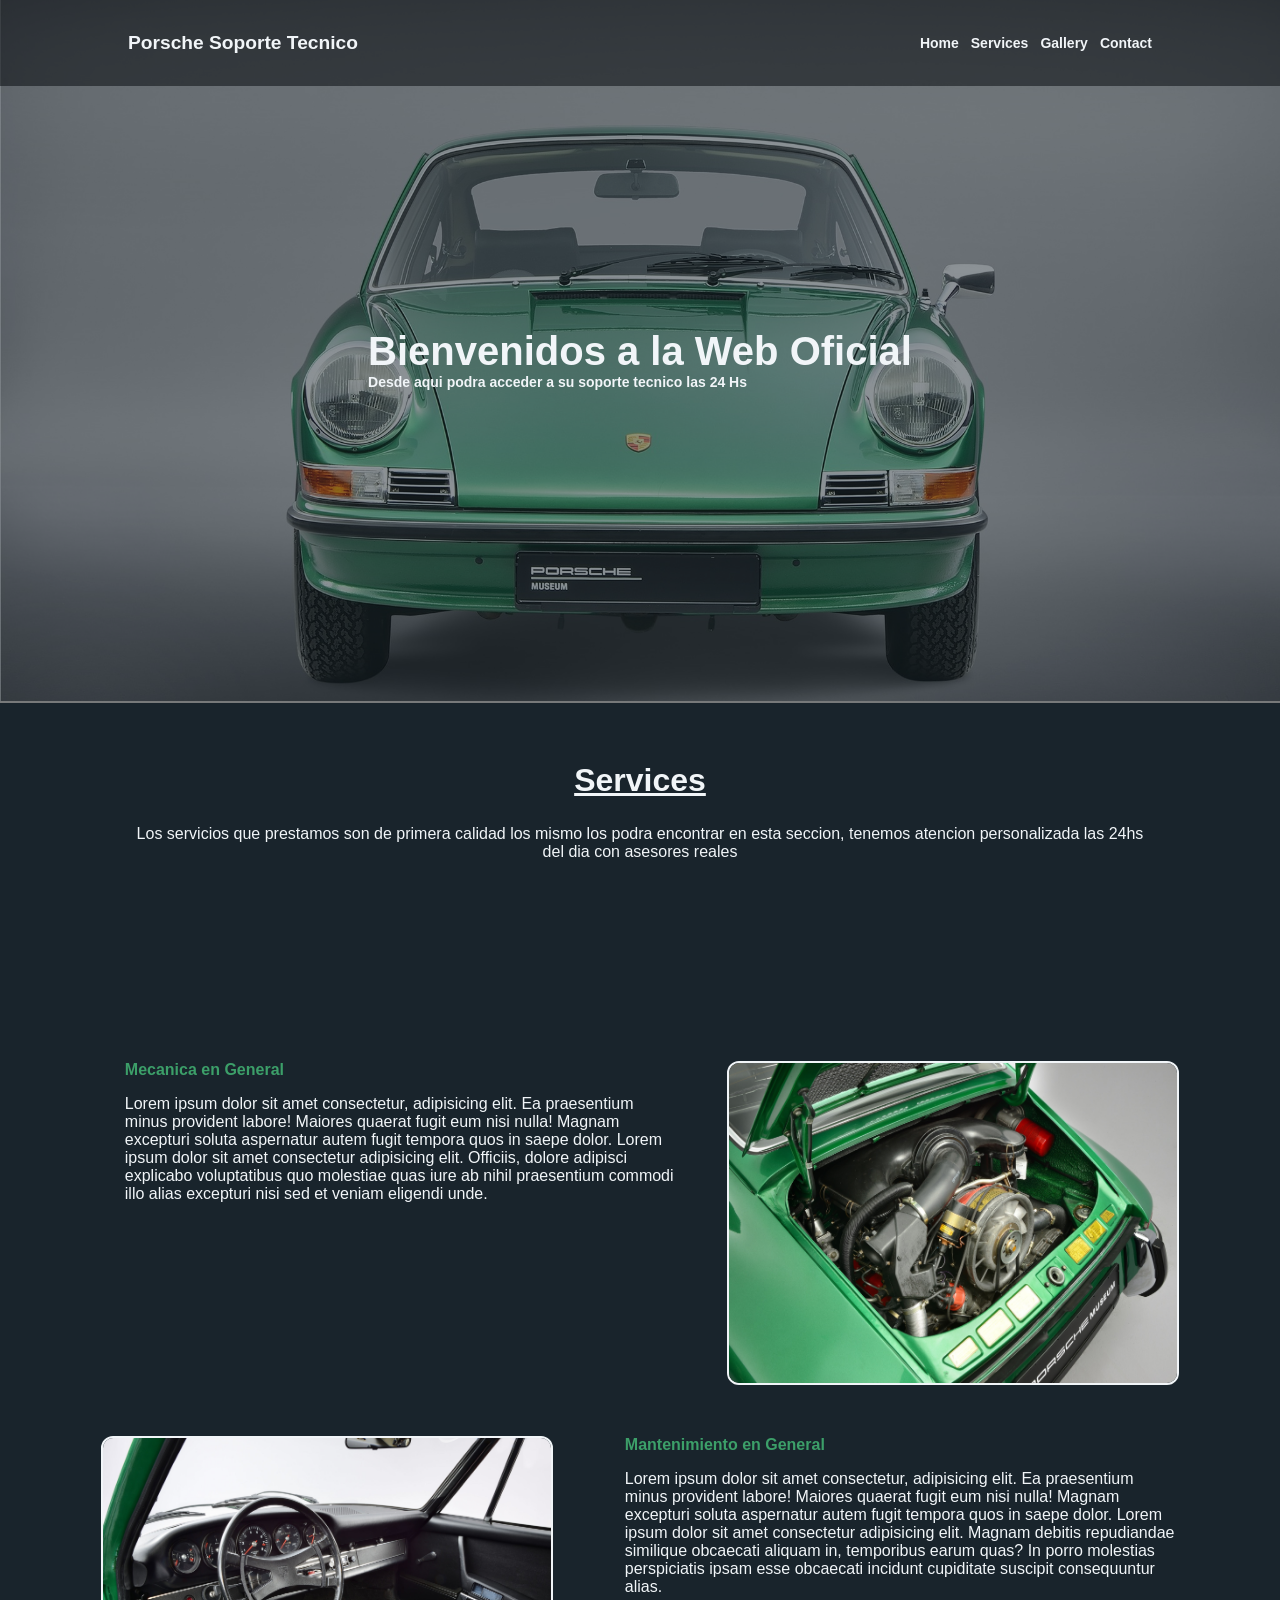
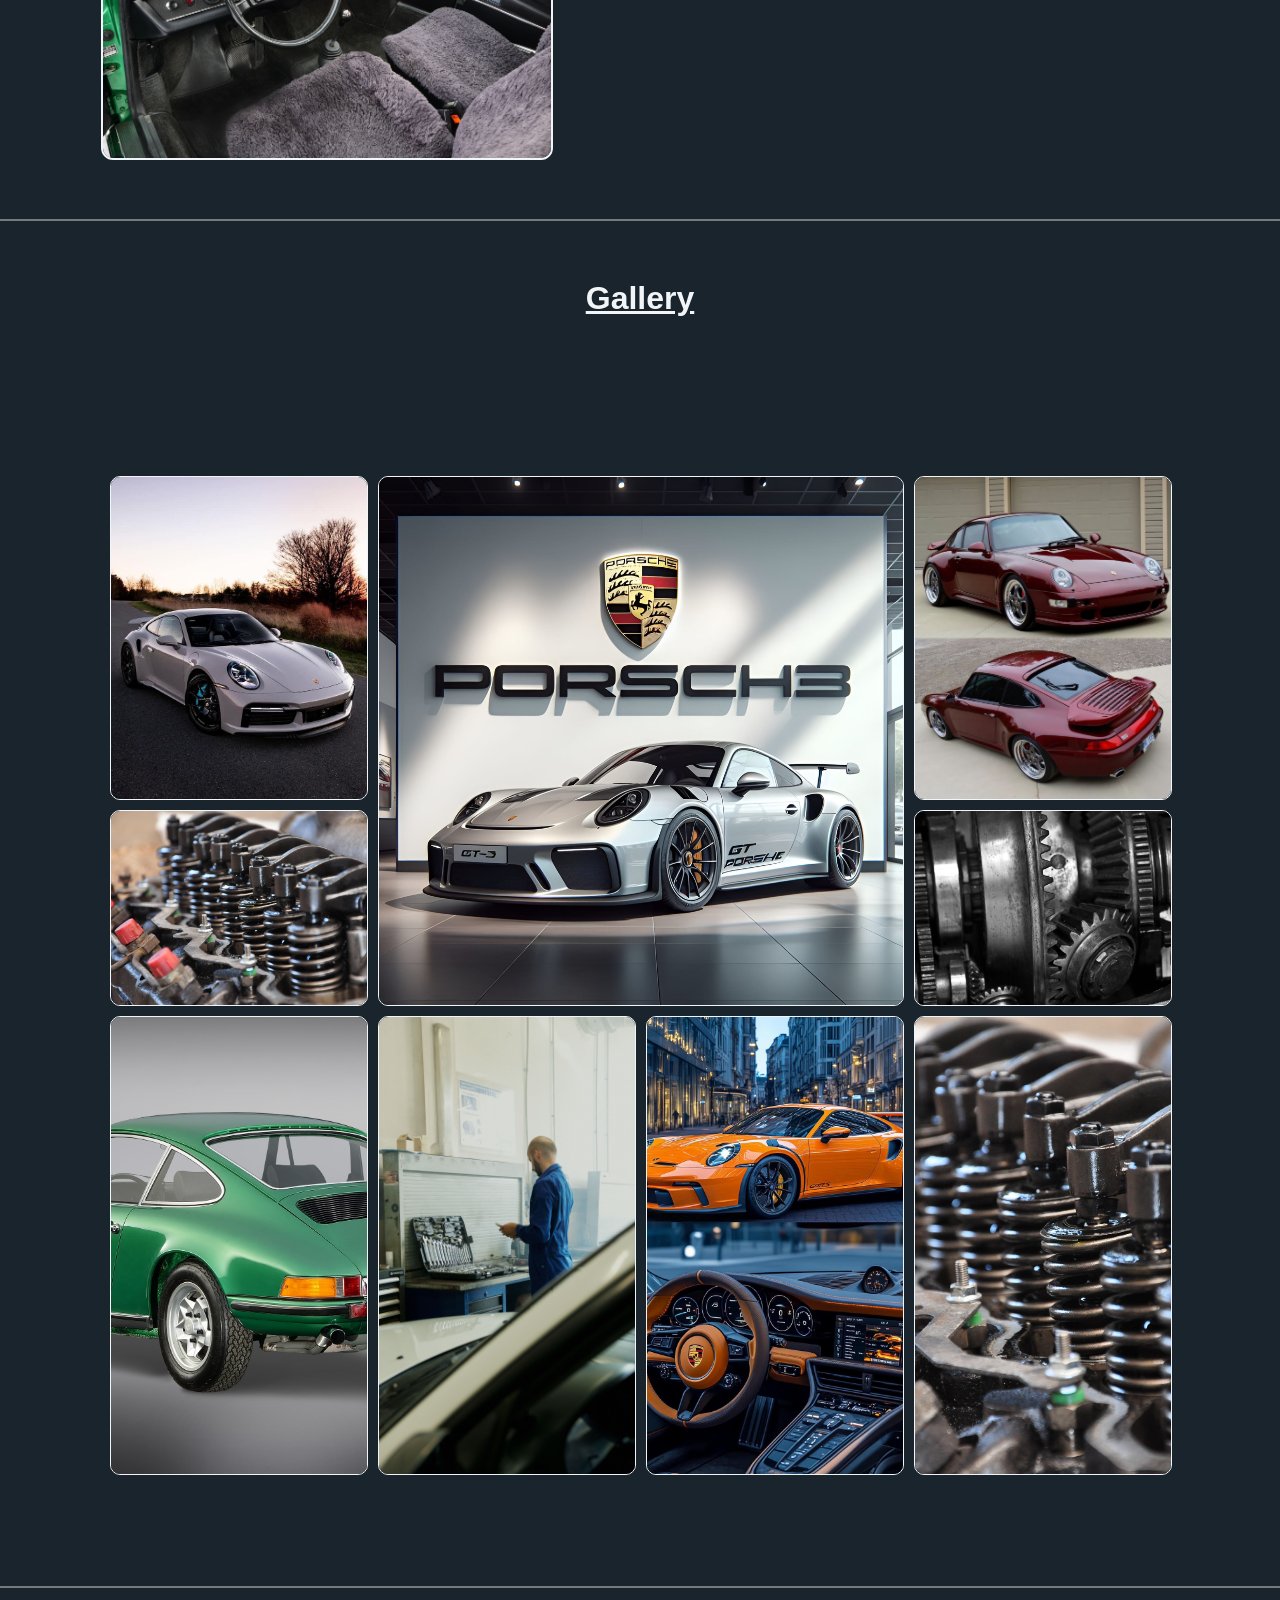
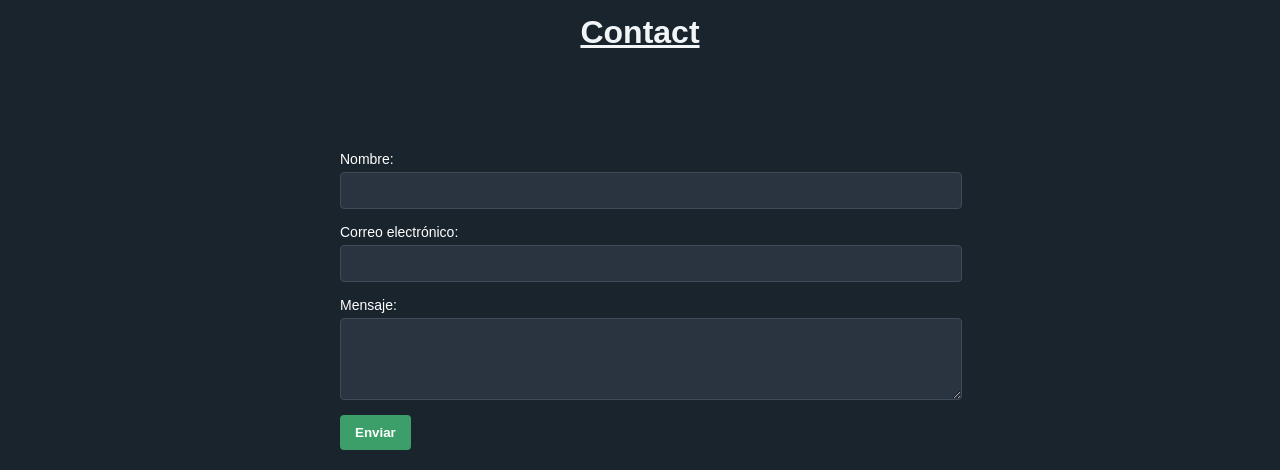
<file: index.html>
<!DOCTYPE html>
<!--[if lt IE 7]>      <html class="no-js lt-ie9 lt-ie8 lt-ie7"> <![endif]-->
<!--[if IE 7]>         <html class="no-js lt-ie9 lt-ie8"> <![endif]-->
<!--[if IE 8]>         <html class="no-js lt-ie9"> <![endif]-->
<!--[if gt IE 8]>      <html class="no-js"> <!--<![endif]-->
<html>
    <head>
        <meta charset="utf-8">
        <meta http-equiv="X-UA-Compatible" content="IE=edge">
        <title>LANDING PAGE PORSCHE</title>
        <meta name="description" content="">
        <meta name="viewport" content="width=device-width, initial-scale=1">
        <link rel="stylesheet" href="styles/index.css">
    </head>
    <body>
        <header>
            <nav>
                <div class="container flexbox flexbox--centered-sides">
                    <div class="title">Porsche Soporte Tecnico</div>
                    <ul class="list d-flex gap-3">
                        <li><a href="#" class="link interactive">Home</a></li>
                        <li><a href="#" class="link interactive">Services</a></li>
                        <li><a href="#" class="link interactive">Gallery</a></li>
                        <li><a href="#" class="link interactive">Contact</a></li>
                    </ul>
                </div>
            </nav>
        </header>
        <main>
            <!-- HOME -->
            <section class="banner flexbox flexbox--center">
                <img src="../1-practica/images/background.jpg" 
                     alt="DinoDev AI banner" width="1280" height="720" 
                     class="img img--background">
                <div id="content">
                    <h1 class="title_section title--xl">Bienvenidos a la Web Oficial</h1>
                    <p class="title_section text--sm">Desde aqui podra acceder a su soporte tecnico las 24 Hs</p>
                </div>
            </section>
            <!-- SERVICES-->
            <section class="section">
                <div class="container g-layout g-layout--auto-fit-columns gap-4 text-section-service">
                    <h1 class="title_section">Services</h1>
                    <div class="card">
                        <div class="card__body">
                            <p class="text text">Los servicios que prestamos son de primera calidad los mismo los podra encontrar en esta seccion, tenemos atencion personalizada las 24hs del dia con asesores reales</p>
                        </div>
                    </div>
                </div>
                <div class="flex_container">
                    <div class="flex_item">
                        <h4>Mecanica en General</h4>
                        <p>Lorem ipsum dolor sit amet consectetur, adipisicing elit. Ea praesentium minus provident labore! Maiores quaerat fugit eum nisi nulla! Magnam excepturi soluta aspernatur autem fugit tempora quos in saepe dolor. Lorem ipsum dolor sit amet consectetur adipisicing elit. Officiis, dolore adipisci explicabo voluptatibus quo molestiae quas iure ab nihil praesentium commodi illo alias excepturi nisi sed et veniam eligendi unde.</p>
                    </div>
                    <div class="flex_item">
                        <img src="../1-practica/images/services_1.jpg" 
                             alt="no se encontro el recurso" 
                             srcset="" 
                             class="services_img1">
                    </div>
                </div>
                <div class="flex_container">
                    <div class="flex_item">
                        <img src="../1-practica/images/services_2.jpg" 
                             alt="no se encontro el recurso" 
                             srcset="" 
                             class="services_img1">
                    </div>
                    <div class="flex_item">
                        <h4>Mantenimiento en General</h4>
                        <p>Lorem ipsum dolor sit amet consectetur, adipisicing elit. Ea praesentium minus provident labore! Maiores quaerat fugit eum nisi nulla! Magnam excepturi soluta aspernatur autem fugit tempora quos in saepe dolor. Lorem ipsum dolor sit amet consectetur adipisicing elit. Magnam debitis repudiandae similique obcaecati aliquam in, temporibus earum quas? In porro molestias perspiciatis ipsam esse obcaecati incidunt cupiditate suscipit consequuntur alias.</p>
                    </div>
                </div>
            </section>
            <!-- GALLERY -->
            <section class="section">
                <div class="container g-layout g-layout--auto-fit-columns gap-4 text-section-gallery">
                    <h1 class="title_section">Gallery</h1>
                </div>
                <div class="gallery">
                    <img src="../1-practica/images/gallery_1.jpg" alt="">
                    <img src="../1-practica/images/gallery_5.jpg" alt="">
                    <img src="../1-practica/images/gallery_7.jpg" alt="">
                    <img src="../1-practica/images/gallery_4.jpg" alt="">
                    <img src="../1-practica/images/gallery_2.jpg" alt="">
                    <img src="../1-practica/images/gallery_6.jpg" alt="">
                    <img src="../1-practica/images/gallery_3.jpg" alt="">
                    <img src="../1-practica/images/gallery_8.jpg" alt="">
                    <img src="../1-practica/images/gallery_4.jpg" alt="">
                </div>
            </section>
            <section>
                <div class="container g-layout g-layout--auto-fit-columns gap-4 text-section-gallery">
                    <h1 class="title_section">Contact</h1>
                </div>
                <section class="contact-section">
                    <form class="contact-form">
                        <div class="form-group">
                        <label for="nombre">Nombre:</label>
                        <input type="text" id="nombre" name="nombre">
                        </div>
                        
                        <div class="form-group">
                        <label for="correo">Correo electrónico:</label>
                        <input type="email" id="correo" name="correo">
                        </div>
                        
                        <div class="form-group">
                        <label for="mensaje">Mensaje:</label>
                        <textarea id="mensaje" name="mensaje" rows="4"></textarea>
                        </div>
                        
                        <button type="submit" class="btn-enviar">Enviar</button>
                    </form>
                    </section>
            </section>
        </main>
        <script src="" async defer></script>
    </body>
</html>
</file>
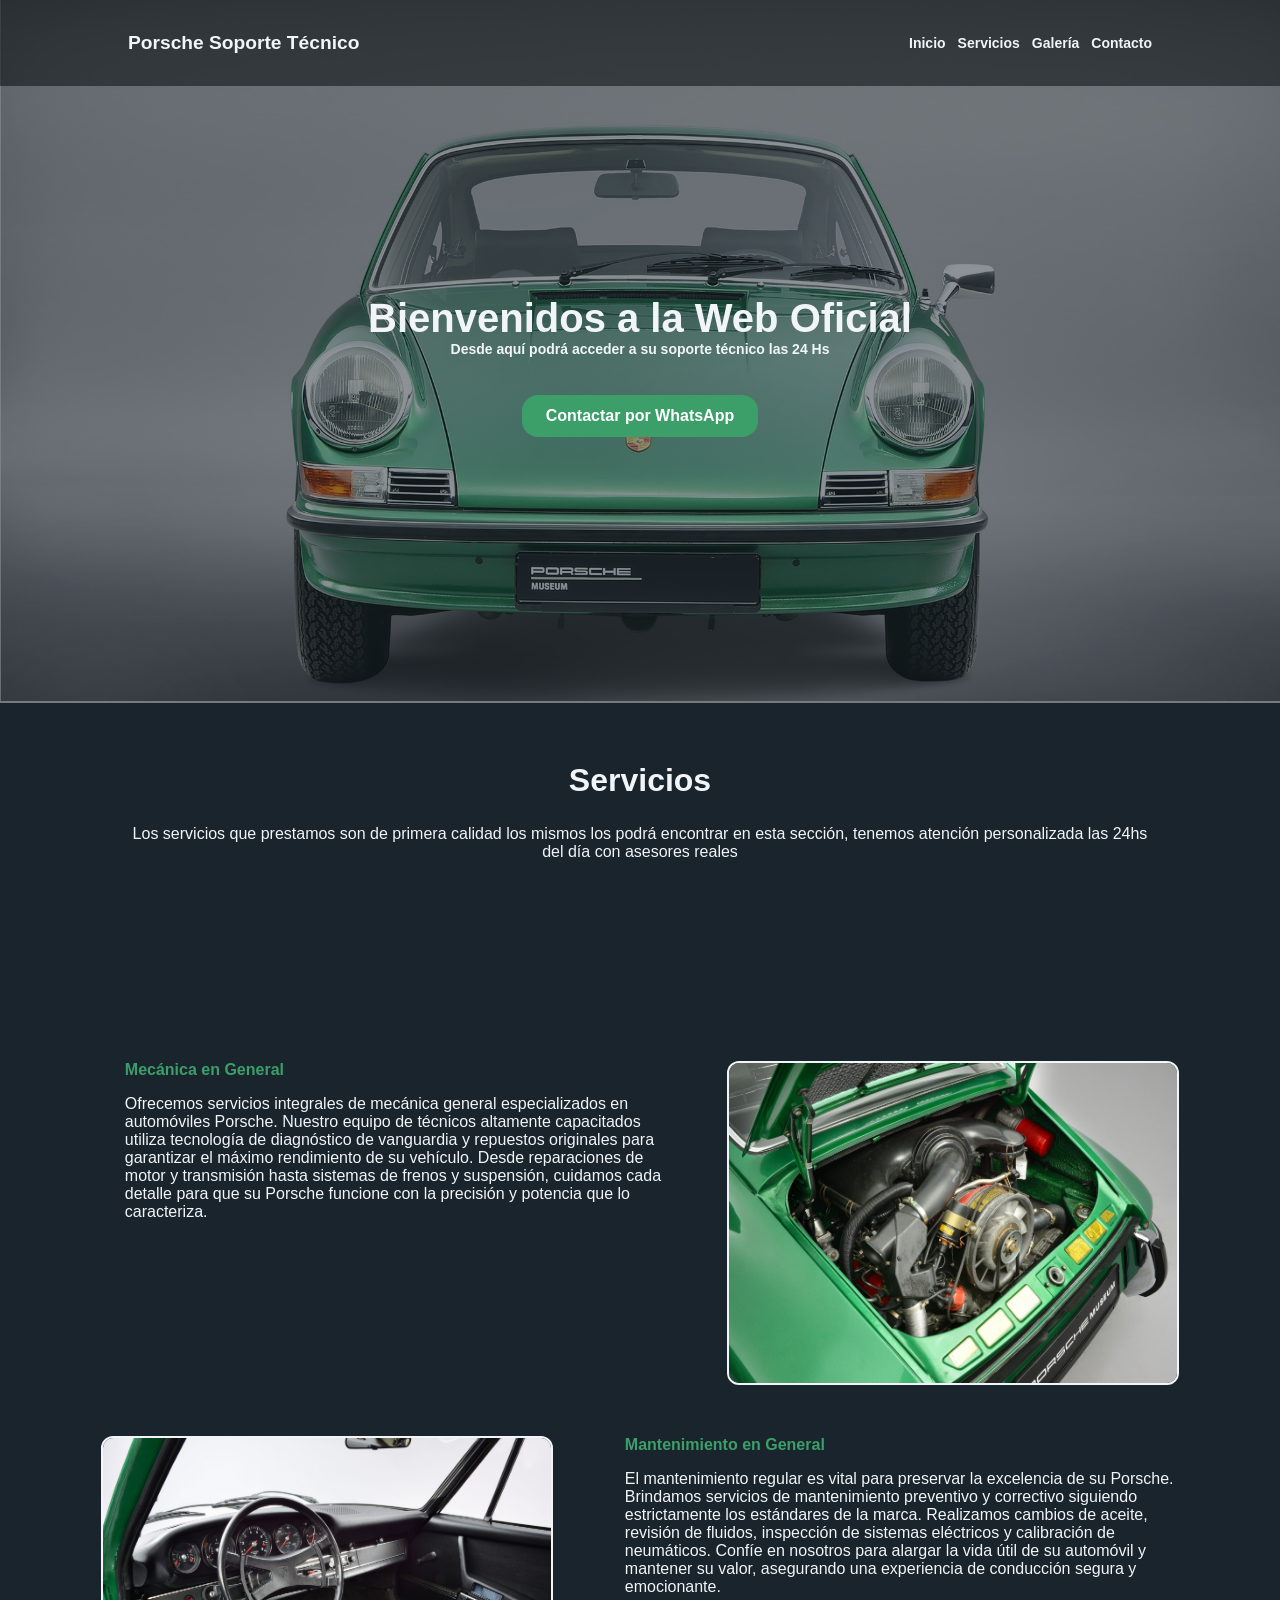
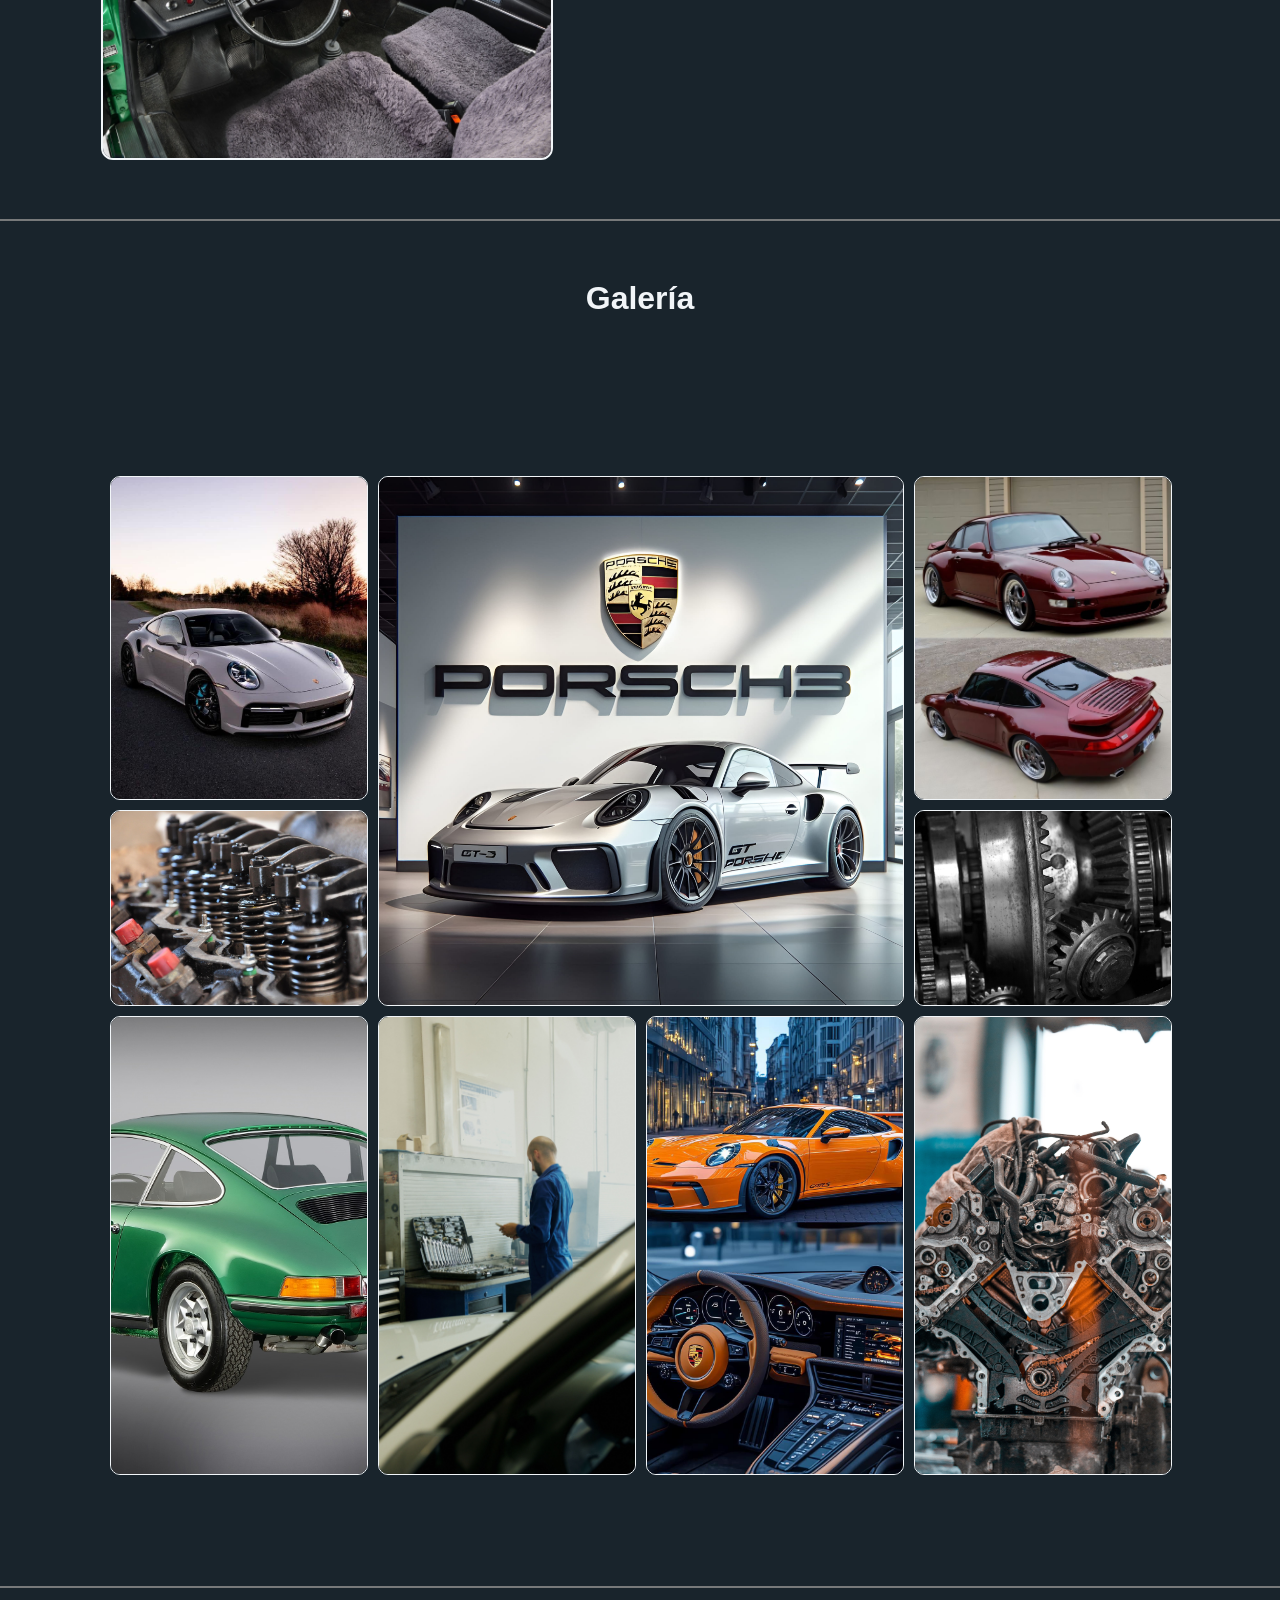
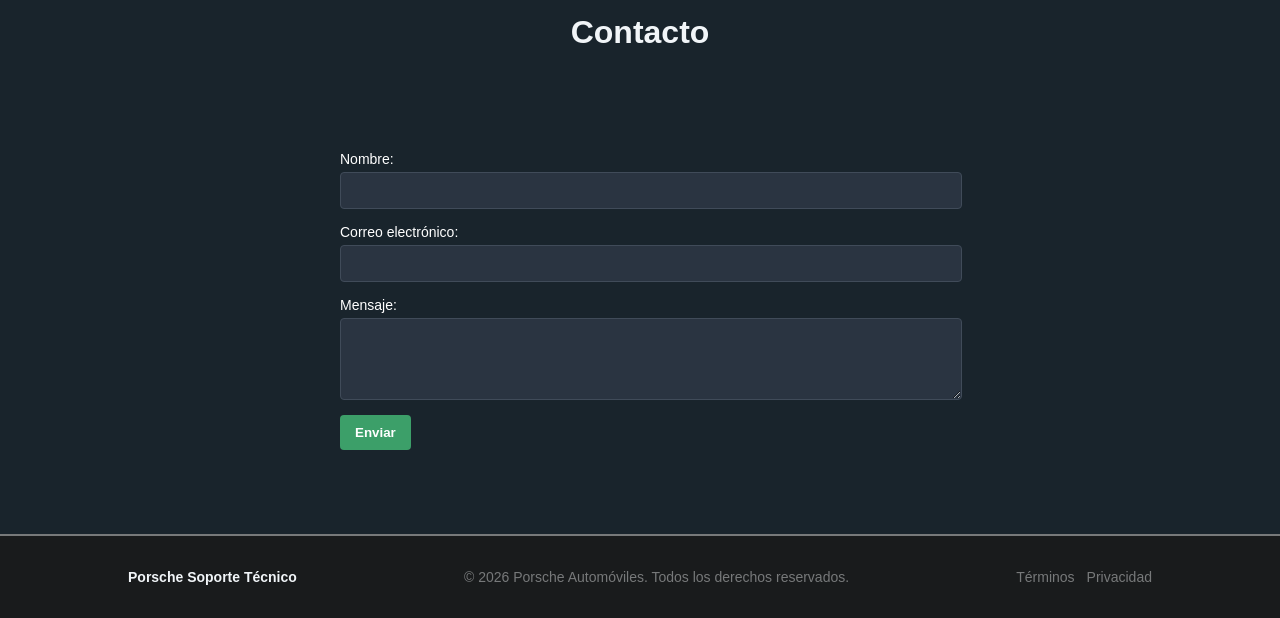
<file: 1-practica/index.html>
<!DOCTYPE html>
<!--[if lt IE 7]>      <html class="no-js lt-ie9 lt-ie8 lt-ie7"> <![endif]-->
<!--[if IE 7]>         <html class="no-js lt-ie9 lt-ie8"> <![endif]-->
<!--[if IE 8]>         <html class="no-js lt-ie9"> <![endif]-->
<!--[if gt IE 8]>      <html class="no-js"> <!--<![endif]-->
<html lang="es">

<head>
    <meta charset="utf-8">
    <meta http-equiv="X-UA-Compatible" content="IE=edge">
    <title>Porsche Automóviles - Mecánica y Mantenimiento</title>
    <meta name="description"
        content="Sitio web oficial de soporte técnico, mecánica y mantenimiento de automóviles Porsche. Atención personalizada las 24 horas.">
    <meta name="viewport" content="width=device-width, initial-scale=1">
    <link rel="stylesheet" href="styles/index.css">
</head>

<body>
    <header>
        <nav>
            <div class="container flexbox flexbox--centered-sides">
                <div class="title">Porsche Soporte Técnico</div>
                <ul class="list d-flex gap-3">
                    <li><a href="#Inicio" class="link interactive">Inicio</a></li>
                    <li><a href="#Servicios" class="link interactive">Servicios</a></li>
                    <li><a href="#Galeria" class="link interactive">Galería</a></li>
                    <li><a href="#Contacto" class="link interactive">Contacto</a></li>
                </ul>
            </div>
        </nav>
    </header>
    <main>
        <!-- HOME -->
        <section class="banner flexbox flexbox--center">
            <img src="../1-practica/images/background.jpg" alt="Porsche 911 992" width="1280" height="720"
                class="img img--background">
            <div id="content" style="text-align: center;">
                <h1 class="title_section title--xl">Bienvenidos a la Web Oficial</h1>
                <p class="title_section text--sm">Desde aquí podrá acceder a su soporte técnico las 24 Hs</p>
                <a href="https://wa.me/5491100000000" class="btn-cta" target="_blank" rel="noopener noreferrer">
                    Contactar por WhatsApp
                </a>
            </div>
        </section>
        <!-- SERVICES-->
        <section class="section">
            <div class="container g-layout g-layout--auto-fit-columns gap-4 text-section-service">
                <h2 class="title_section">Servicios</h2>
                <div class="card">
                    <div class="card__body">
                        <p class="text text">Los servicios que prestamos son de primera calidad los mismos los podrá
                            encontrar en esta sección, tenemos atención personalizada las 24hs del día con asesores
                            reales</p>
                    </div>
                </div>
            </div>
            <div class="flex_container">
                <div class="flex_item">
                    <h4>Mecánica en General</h4>
                    <p>Ofrecemos servicios integrales de mecánica general especializados en automóviles Porsche. Nuestro
                        equipo de técnicos altamente capacitados utiliza tecnología de diagnóstico de vanguardia y
                        repuestos originales para garantizar el máximo rendimiento de su vehículo. Desde reparaciones de
                        motor y transmisión hasta sistemas de frenos y suspensión, cuidamos cada detalle para que su
                        Porsche funcione con la precisión y potencia que lo caracteriza.</p>
                </div>
                <div class="flex_item">
                    <img src="../1-practica/images/services_1.jpg" alt="porsche mecánica general" srcset=""
                        class="services_img1">
                </div>
            </div>
            <div class="flex_container">
                <div class="flex_item">
                    <img src="../1-practica/images/services_2.jpg" alt="porsche mantenimiento general" srcset=""
                        class="services_img1">
                </div>
                <div class="flex_item">
                    <h4>Mantenimiento en General</h4>
                    <p>El mantenimiento regular es vital para preservar la excelencia de su Porsche. Brindamos servicios
                        de mantenimiento preventivo y correctivo siguiendo estrictamente los estándares de la marca.
                        Realizamos cambios de aceite, revisión de fluidos, inspección de sistemas eléctricos y
                        calibración de neumáticos. Confíe en nosotros para alargar la vida útil de su automóvil y
                        mantener su valor, asegurando una experiencia de conducción segura y emocionante.</p>
                </div>
            </div>
        </section>
        <!-- GALLERY -->
        <section class="section">
            <div class="container g-layout g-layout--auto-fit-columns gap-4 text-section-gallery">
                <h2 class="title_section">Galería</h2>
            </div>
            <div class="gallery">
                <img src="../1-practica/images/gallery_1.jpg" alt="porsche ultimo modelo">
                <img src="../1-practica/images/gallery_5.jpg" alt="porsche 911">
                <img src="../1-practica/images/gallery_7.jpg" alt="porsche carrera">
                <img src="../1-practica/images/gallery_4.jpg" alt="porsche 918">
                <img src="../1-practica/images/gallery_2.jpg" alt="porsche 718">
                <img src="../1-practica/images/gallery_6.jpg" alt="porsche 992">
                <img src="../1-practica/images/gallery_3.jpg" alt="porsche 911">
                <img src="../1-practica/images/gallery_8.jpg" alt="porsche carrera">
                <img src="../1-practica/images/gallery_9.jpg" alt="porsche 992">
            </div>
        </section>
        <section>
            <div class="container g-layout g-layout--auto-fit-columns gap-4 text-section-gallery">
                <h2 class="title_section">Contacto</h2>
            </div>
            <section class="contact-section">
                <form class="contact-form">
                    <div class="form-group">
                        <label for="nombre">Nombre:</label>
                        <input type="text" id="nombre" name="nombre">
                    </div>

                    <div class="form-group">
                        <label for="correo">Correo electrónico:</label>
                        <input type="email" id="correo" name="correo">
                    </div>

                    <div class="form-group">
                        <label for="mensaje">Mensaje:</label>
                        <textarea id="mensaje" name="mensaje" rows="4"></textarea>
                    </div>

                    <button type="submit" class="btn-enviar">Enviar</button>
                </form>
            </section>
        </section>
    </main>
    <footer>
        <div class="container flexbox flexbox--centered-sides footer-content">
            <div class="title text--sm">Porsche Soporte Técnico</div>
            <p class="text text--sm c-secondary">&copy; 2026 Porsche Automóviles. Todos los derechos reservados.</p>
            <ul class="list d-flex gap-3">
                <li><a href="#" class="link text--sm c-secondary">Términos</a></li>
                <li><a href="#" class="link text--sm c-secondary">Privacidad</a></li>
            </ul>
        </div>
    </footer>
    <script src="" async defer></script>
</body>

</html>
</file>
<file: styles/index.css>
/* variables */
:root {
  color-scheme: dark;
  --black-color: #19242c;
  --white-color: #F1F5F8;
  --neutral-500: #77797A;
  --neutral-950: #191B1C;
  --primary-color: rgb(60, 159, 105);
  --primary-background: var(--black-color);
  --secondary-background: var(--neutral-950);
  --primary-text: var(--white-color);
  --secondary-text: var(--neutral-500);
  --shadow: #01050880;
  --size: 0.25rem;
  --max-width: 64rem;
  --transition-duration: 0.25s;
  --border-radius: calc(var(--size) * 4);
}

body{
    margin: 0;
    background-color: var(--black-color);
    background-size: cover;
    color: var(--primary-text);
    font-family:Verdana, Geneva, Tahoma, sans-serif;
}

/* layout */
.container {
  max-width: var(--max-width);
  padding-inline: calc(var(--size) * 4);
  margin-inline: auto;
}

.flexbox {
  display: flex;
}

.flexbox--center {
  place-items: center;
  place-content: center;
}

.flexbox--centered-sides {
  align-items: center;
  justify-content: space-between;
}

/* components */
header {
  position: fixed;
  z-index: 5;
  top: 0;
  width: 100%;
  background-color: var(--shadow);
}
nav {
  padding-block: calc(var(--size) * 8);
}
.list {
  padding: 0;
  margin: 0;
  list-style: none;
}
.title{
    font-size:larger;
    font-weight: 800;
}
.link {
  color: var(--primary-text);
  text-decoration: none;
  transition: color var(--transition-duration);

  &:hover {
    color: var(--primary-color);
  }
}
.banner {
  position: relative;
  height: calc(var(--size) * 175);
  padding-bottom: 1px;
  border-bottom: 2px solid var(--neutral-500);
}
/*text-decoration-line: underline;*/
.section {
  padding-block: calc(var(--size) * 8);
  border-bottom: 2px solid var(--neutral-500);
}
.text-section-service{
    text-align: center;
    margin-bottom: 11rem;
}

.text-section-gallery{
  text-align: center;
  margin-bottom: 5rem;
}

.title--xl {
  font-size: calc(var(--size) * 10);
  font-weight: 900;
}
/* elements */
/*.title {
  margin: 0;
  font-size: calc(var(--size) * 8);
  font-weight: 800;
}
*/

.interactive {
  margin: 0;
  font-size: calc(var(--size) * 3.5);
  font-weight: 600;
}

.interactive--xl {
  font-size: calc(var(--size) * 4.5);
  font-weight: 700;
}

.title_section {
  font-size: calc(var(--size) * 8);
  font-weight: 800;
}

.title--xl {
  font-size: calc(var(--size) * 10);
  font-weight: 900;
}

.text {
  margin: 0;
  font-size: calc(var(--size) * 4);
  font-weight: 400;
}

.text--sm {
  font-size: calc(var(--size) * 3.5);
}

div[id="content"] > h1{
  margin-bottom: 0;
}
div[id="content"] > p{
  margin-top: 0;
}
.img {
  display: block;
  object-fit: cover;
}
.img {
  display: block;
  object-fit: cover;
}
.img--background {
  position: absolute;
  z-index: -1;
  width: 100%;
  height: 100%;
  opacity: 0.5;
}
.flex_container{
  height: fit-content;
  display: flex;
  margin-bottom: 1em;
  justify-content: flex-end;
  padding-right: 6%;
  padding-left: 6%;
  margin-bottom: 7px;
}

.flex_item_text{
  padding: 30px;
}


.flex_item{
  height: 320px;
  margin: 1.5em;
  line-height: 18px;
  align-items: flex-start;
}

.flex_item > h4{
  margin: 0;
  margin-left: inherit;
  color: var(--primary-color);
}
.flex_item > p{
  margin-left: inherit;
}
.services_img1{
  width: 28rem;
  height: 20rem;
  border-radius: 12px;
  border: 2px solid;
}

h1[class="title_section"]{
  text-decoration-line: underline;
}

/*gallery*/
.gallery{
  display: grid;
  grid-template-columns: repeat(auto-fill, minmax(250px, 1fr));
  grid-gap: 12px;
  padding: 5rem;
  align-items: center;
  justify-content: center;
  margin-left: 30px;
  margin-right: 30px;
}
.gallery img{
  width: 100%;
  height: 100%;
  object-fit: cover;
  border: 1px solid;
  border-radius: 10px;
}

.gallery img:nth-child(3){
  grid-row: 1/span 2;
  grid-column: 2 / span 2;
}

.contact-section {
  max-width: 600px;
  margin: 0 auto;
  padding: 20px;
  /*background-color: #12181f;*/ /* Ajusta según tu fondo oscuro */
  color: #ffffff;
  font-family: Verdana, Geneva, Tahoma, sans-serif;
}

.contact-section h2 {
  text-align: center;
  margin-bottom: 20px;
}

.contact-form {
  display: flex;
  flex-direction: column;
  gap: 15px; /* Espacio entre cada campo */
}

.form-group {
  display: flex;
  flex-direction: column;
  gap: 5px; /* Espacio entre la etiqueta y su input */
}

.contact-form label {
  font-size: 14px;
}

.contact-form input,
.contact-form textarea {
  padding: 10px;
  background-color: #2a3441;
  border: 1px solid #404b59;
  border-radius: 4px;
  color: #fff;
  width: 100%;
}

.btn-enviar {
  padding: 10px 15px;
  background-color: var(--primary-color);
  color: white;
  border: none;
  border-radius: 4px;
  cursor: pointer;
  font-weight: bold;
  align-self: flex-start; /* O usa width: 100% si quieres que ocupe todo el ancho */
}

.btn-enviar:hover {
  background-color: #2563eb;
}


/* utils */
.d-flex {
  display: flex;
}
.gap-2 {
  gap: calc(var(--size) * 2);
}
.gap-3{
  gap: calc(var(--size) * 3);
}
.gap-4 {
  gap: calc(var(--size) * 4);
}
.c-secondary {
  color: var(--secondary-text);
}
</file>
<file: 1-practica/styles/index.css>
/* variables */
:root {
  color-scheme: dark;
  --black-color: #19242c;
  --white-color: #F1F5F8;
  --neutral-500: #77797A;
  --neutral-950: #191B1C;
  --primary-color: rgb(60, 159, 105);
  --primary-background: var(--black-color);
  --secondary-background: var(--neutral-950);
  --primary-text: var(--white-color);
  --secondary-text: var(--neutral-500);
  --shadow: #01050880;
  --size: 0.25rem;
  --max-width: 64rem;
  --transition-duration: 0.25s;
  --border-radius: calc(var(--size) * 4);
}

body {
  margin: 0;
  background-color: var(--black-color);
  background-size: cover;
  color: var(--primary-text);
  font-family: Verdana, Geneva, Tahoma, sans-serif;
}

/* layout */
.container {
  max-width: var(--max-width);
  padding-inline: calc(var(--size) * 4);
  margin-inline: auto;
}

.flexbox {
  display: flex;
}

.flexbox--center {
  place-items: center;
  place-content: center;
}

.flexbox--centered-sides {
  align-items: center;
  justify-content: space-between;
}

/* components */
header {
  position: fixed;
  z-index: 5;
  top: 0;
  width: 100%;
  background-color: var(--shadow);
}

nav {
  padding-block: calc(var(--size) * 8);
}

.list {
  padding: 0;
  margin: 0;
  list-style: none;
}

.title {
  font-size: larger;
  font-weight: 800;
}

.link {
  color: var(--primary-text);
  text-decoration: none;
  transition: color var(--transition-duration);

  &:hover {
    color: var(--primary-color);
  }
}

.banner {
  position: relative;
  height: calc(var(--size) * 175);
  padding-bottom: 1px;
  border-bottom: 2px solid var(--neutral-500);
}

/*text-decoration-line: underline;*/
.section {
  padding-block: calc(var(--size) * 8);
  border-bottom: 2px solid var(--neutral-500);
}

.text-section-service {
  text-align: center;
  margin-bottom: 11rem;
}

.text-section-gallery {
  text-align: center;
  margin-bottom: 5rem;
}

.title--xl {
  font-size: calc(var(--size) * 10);
  font-weight: 900;
}

/* elements */
/*.title {
  margin: 0;
  font-size: calc(var(--size) * 8);
  font-weight: 800;
}
*/

.interactive {
  margin: 0;
  font-size: calc(var(--size) * 3.5);
  font-weight: 600;
}

.interactive--xl {
  font-size: calc(var(--size) * 4.5);
  font-weight: 700;
}

.title_section {
  font-size: calc(var(--size) * 8);
  font-weight: 800;
}

.title--xl {
  font-size: calc(var(--size) * 10);
  font-weight: 900;
}

.text {
  margin: 0;
  font-size: calc(var(--size) * 4);
  font-weight: 400;
}

.text--sm {
  font-size: calc(var(--size) * 3.5);
}

div[id="content"]>h1 {
  margin-bottom: 0;
}

div[id="content"]>p {
  margin-top: 0;
}

.img {
  display: block;
  object-fit: cover;
}

.img {
  display: block;
  object-fit: cover;
}

.img--background {
  position: absolute;
  z-index: -1;
  width: 100%;
  height: 100%;
  opacity: 0.5;
}

.flex_container {
  height: fit-content;
  display: flex;
  margin-bottom: 1em;
  justify-content: flex-end;
  padding-right: 6%;
  padding-left: 6%;
  margin-bottom: 7px;
}

.flex_item_text {
  padding: 30px;
}


.flex_item {
  height: 320px;
  margin: 1.5em;
  line-height: 18px;
  align-items: flex-start;
}

.flex_item>h4 {
  margin: 0;
  margin-left: inherit;
  color: var(--primary-color);
}

.flex_item>p {
  margin-left: inherit;
}

.services_img1 {
  width: 28rem;
  height: 20rem;
  border-radius: 12px;
  border: 2px solid;
}

h1[class="title_section"] {
  text-decoration-line: underline;
}

/*gallery*/
.gallery {
  display: grid;
  grid-template-columns: repeat(auto-fill, minmax(250px, 1fr));
  grid-gap: 12px;
  padding: 5rem;
  align-items: center;
  justify-content: center;
  margin-left: 30px;
  margin-right: 30px;
}

.gallery img {
  width: 100%;
  height: 100%;
  object-fit: cover;
  border: 1px solid;
  border-radius: 10px;
}

.gallery img:nth-child(3) {
  grid-row: 1/span 2;
  grid-column: 2 / span 2;
}

.contact-section {
  max-width: 600px;
  margin: 0 auto;
  padding: 20px;
  /*background-color: #12181f;*/
  /* Ajusta según tu fondo oscuro */
  color: #ffffff;
  font-family: Verdana, Geneva, Tahoma, sans-serif;
}

.contact-section h2 {
  text-align: center;
  margin-bottom: 20px;
}

.contact-form {
  display: flex;
  flex-direction: column;
  gap: 15px;
  /* Espacio entre cada campo */
}

.form-group {
  display: flex;
  flex-direction: column;
  gap: 5px;
  /* Espacio entre la etiqueta y su input */
}

.contact-form label {
  font-size: 14px;
}

.contact-form input,
.contact-form textarea {
  padding: 10px;
  background-color: #2a3441;
  border: 1px solid #404b59;
  border-radius: 4px;
  color: #fff;
  width: 100%;
}

.btn-enviar {
  padding: 10px 15px;
  background-color: var(--primary-color);
  color: white;
  border: none;
  border-radius: 4px;
  cursor: pointer;
  font-weight: bold;
  align-self: flex-start;
  /* O usa width: 100% si quieres que ocupe todo el ancho */
}

.btn-enviar:hover {
  background-color: #2563eb;
}


/* utils */
.d-flex {
  display: flex;
}

.gap-2 {
  gap: calc(var(--size) * 2);
}

.gap-3 {
  gap: calc(var(--size) * 3);
}

.gap-4 {
  gap: calc(var(--size) * 4);
}

.c-secondary {
  color: var(--secondary-text);
}

/* footer */
footer {
  background-color: var(--secondary-background);
  padding-block: calc(var(--size) * 8);
  border-top: 2px solid var(--neutral-500);
  margin-top: 4rem;
}

.footer-content {
  flex-wrap: wrap;
  gap: 1rem;
}

@media (max-width: 768px) {
  .footer-content {
    flex-direction: column;
    text-align: center;
    gap: 1.5rem;
  }
}

/* CTA Button */
.btn-cta {
  display: inline-block;
  padding: 12px 24px;
  background-color: var(--primary-color);
  color: #fff;
  text-decoration: none;
  font-weight: bold;
  border-radius: var(--border-radius);
  transition: background-color var(--transition-duration);
  margin-top: 1.5rem;
}

.btn-cta:hover {
  background-color: #1ebc59;
}
</file>
